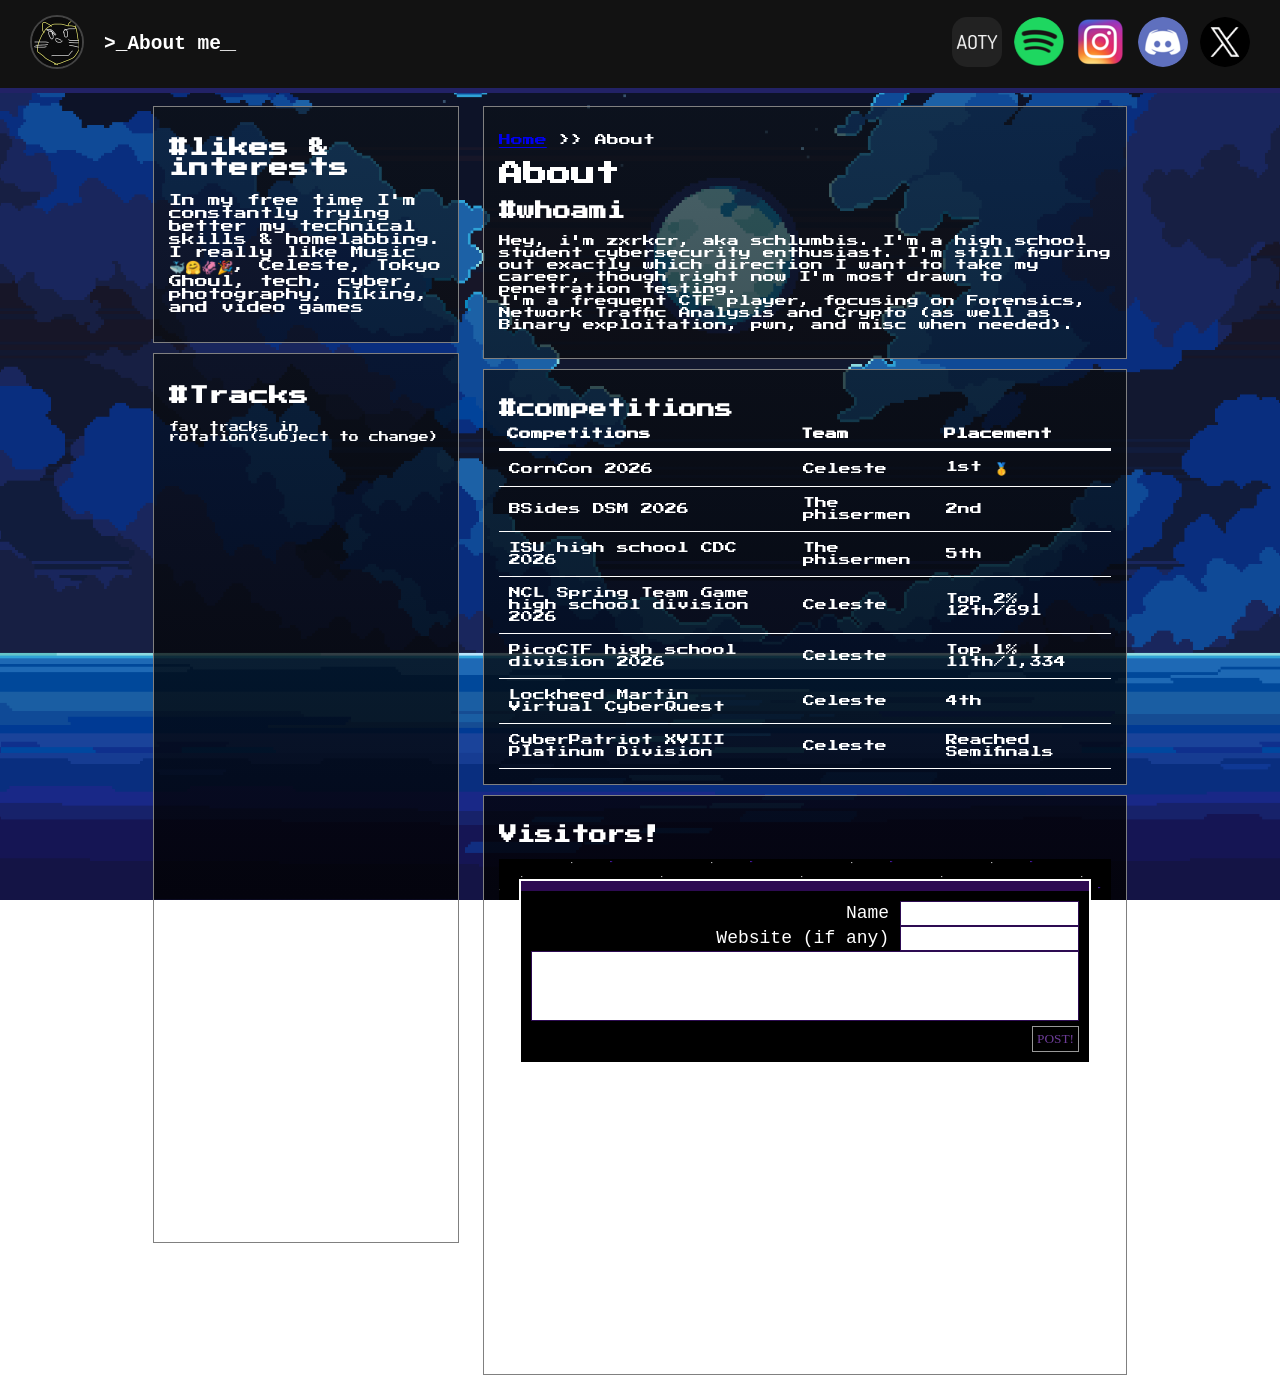
<file: aboutme.html>
<!DOCTYPE html>
<html lang="en">
<head>
    <meta charset="UTF-8">
    <link href="https://fonts.googleapis.com/css2?family=Press+Start+2P&display=swap" rel="stylesheet">
    <link href="https://fonts.googleapis.com/css2?family=VT323&display=swap" rel="stylesheet">
    <link rel="icon" type="image/png" href="/src/favicon/favicon-96x96.png" sizes="96x96" />
    <link rel="icon" type="image/svg+xml" href="/src/favicon/favicon.svg" />
    <link rel="shortcut icon" href="/src/favicon/favicon.ico" />
    <link rel="apple-touch-icon" sizes="180x180" href="/src/favicon/apple-touch-icon.png" />
    <link rel="manifest" href="/src/favicon/site.webmanifest" />
    <title>About</title>
    <link rel="stylesheet" href="/src/css/index.css">
    <link rel="stylesheet" href="/src/css/about.css">
</head>
<body> <!-- style="font-family: 'Press Start 2p';" --> 
    <header class="pfp">
        <div class="pfp-left">
            <a href="/" class="homepage">
                <img src="/src/favicon/cover-major_hommy_For_Those_Who_Smirk.png" class="pfp-pic">
            </a>
            <span class="pfp-brand"></span>
            
            <h2 class="typing">>_About me</h2><span class="cursor">__</span>
        </div>
        <div class="links">
            <a href="https://www.albumoftheyear.org/user/zxrkcr/" target="_blank"> <img src="/src/favicon/AOTY.jpg" class="AOTY"></a>
            <a href="https://open.spotify.com/user/312fi2w6eolnvwoixqdmuff7c4s4?si=5c6d82b66673422a" target="_blank"> <img src="/src/favicon/spotify.png" class="spotify"></a>
            <a href="https://www.instagram.com/zxrkcr/" target="_blank"> <img src="/src/favicon/insta.png" class="insta"></a>
            <a href="https://discord.com/users/973454592241188934" target="_blank"> <img src="/src/favicon/discord.png" class="dis-cord"></a>
            <a href="https://x.com/zxrkcr" target="_blank"><img src="/src/favicon/x.png" class="x"></a>
        </div>
    </header>
    <div align="center">
        <table width="1000px">
            <tbody>
                <tr>
                    <td id="menutd">
                        <div class="box">
                            <h2>#likes & interests</h2>
                            <p>In my free time I'm constantly trying better my technical skills & homelabbing.<br>I really like Music 🐳🤗🦑🎉,
                                Celeste, Tokyo Ghoul, tech, cyber, photography, hiking, and video games </p>
                        </div>
                        <div class="box">
                            <h2>#Tracks</h2><p style="font-size: 10px;">fav tracks in rotation(subject to change)</p>
                            <iframe data-testid="embed-iframe" style="display: bl1ock; width: 100%; height: 80px; margin: 5px;" src="https://open.spotify.com/embed/track/3plwwnUMUUC7dbGKc4x9L3?utm_source=generator&theme=0"  frameBorder="0" allowfullscreen="" allow="autoplay; clipboard-write; encrypted-media; fullscreen; picture-in-picture" loading="lazy"></iframe>
                            <iframe data-testid="embed-iframe" style="display: block; width: 100%; height: 80px; margin: 5px;" src="https://open.spotify.com/embed/track/1Asgl3E0Zbu55iqJziisdR?utm_source=generator&theme=0"  frameBorder="0" allowfullscreen="" allow="autoplay; clipboard-write; encrypted-media; fullscreen; picture-in-picture" loading="lazy"></iframe>
                            <iframe data-testid="embed-iframe" style="display: block; width: 100%; height: 80px; margin: 5px;" src="https://open.spotify.com/embed/track/0tppmF8vFw2F2yaLE9oj5e?utm_source=generator&theme=0"  frameBorder="0" allowfullscreen="" allow="autoplay; clipboard-write; encrypted-media; fullscreen; picture-in-picture" loading="lazy"></iframe>
                            <iframe data-testid="embed-iframe" style="display: block; width: 100%; height: 80px; margin: 5px;" src="https://open.spotify.com/embed/track/2NumN4ZhSOff680vGhRu03?utm_source=generator&theme=0"  frameBorder="0" allowfullscreen="" allow="autoplay; clipboard-write; encrypted-media; fullscreen; picture-in-picture" loading="lazy"></iframe>
                            <iframe data-testid="embed-iframe" style="display: block; width: 100%; height: 80px; margin: 5px;" src="https://open.spotify.com/embed/track/5Tej0q4FelEClV0ZvYvz89?utm_source=generator&theme=0"  frameBorder="0" allowfullscreen="" allow="autoplay; clipboard-write; encrypted-media; fullscreen; picture-in-picture" loading="lazy"></iframe>
                            <iframe data-testid="embed-iframe" style="display: block; width: 100%; height: 80px; margin: 5px;" src="https://open.spotify.com/embed/track/5YrAoqvIj8Qtn3qSPuzYLX?utm_source=generator&theme=0"  frameBorder="0" allowfullscreen="" allow="autoplay; clipboard-write; encrypted-media; fullscreen; picture-in-picture" loading="lazy"></iframe>
                            <iframe data-testid="embed-iframe" style="display: block; width: 100%; height: 80px; margin: 5px;" src="https://open.spotify.com/embed/track/7uDDz4MR3ITGFQv8PFRs4b?utm_source=generator&theme=0"  frameBorder="0" allowfullscreen="" allow="autoplay; clipboard-write; encrypted-media; fullscreen; picture-in-picture" loading="lazy"></iframe>                            <iframe data-testid="embed-iframe" style="display: block; width: 100%; height: 80px; margin: 5px;" src="https://open.spotify.com/embed/track/6tWE2OefH4yqE2swmf1OkC?utm_source=generator&theme=0"  frameBorder="0" allowfullscreen="" allow="autoplay; clipboard-write; encrypted-media; fullscreen; picture-in-picture" loading="lazy"></iframe>
                            <iframe data-testid="embed-iframe" style="display: block; width: 100%; height: 80px; margin: 5px;" src="https://open.spotify.com/embed/track/3NXKBr7m17be3ORHUvPrqg?utm_source=generator&theme=0"  frameBorder="0" allowfullscreen="" allow="autoplay; clipboard-write; encrypted-media; fullscreen; picture-in-picture" loading="lazy"></iframe>
                        </div>
                    </td>
                    <td id="maintd">
                        <div class="box">
                            <p><a href="/">Home</a> >> About</p>
                            <h1>About</h1>
                            <h2>#whoami</h2>
                            <p>Hey, i'm zxrkcr, aka schlumbis. I'm a high school student cybersecurity enthusiast. I'm still figuring out exactly which direction I want to take my career,
                                though right now I'm most drawn to penetration testing. <br>I'm a frequent CTF player, focusing on Forensics, Network Traffic Analysis and Crypto
                                (as well as Binary exploitation, pwn, and misc when needed).
                            </p>
                        </div>
                        <div class="box">
                            <h2 style="margin-bottom: -8px;">#competitions</h2>
                            <table style="width: 100%; border-collapse: collapse; margin-top: 10px;">
                                <thead>
                                    <tr style="border-bottom: 3px solid;">
                                        <th style="padding: 8px;">Competitions</th>
                                        <th style="padding: 8px;">Team</th>
                                        <th style="padding: 8px;">Placement</th>
                                    </tr>
                                </thead>
                                <tbody>
                                    <tr style="border-bottom: 1px solid;">
                                        <td style="padding: 10px;">CornCon 2026</td>
                                        <td style="padding: 10px;">Celeste</td>
                                        <td style="padding: 10px;">1st 🥇</td>
                                    </tr>
                                    <tr style="border-bottom: 1px solid;">
                                        <td style="padding: 10px;">BSides DSM 2026</td>
                                        <td style="padding: 10px;">The phisermen</td>
                                        <td style="padding: 10px;">2nd</td>
                                    </tr>
                                    <tr style="border-bottom: 1px solid;">
                                        <td style="padding: 10px;">ISU high school CDC 2026</td>
                                        <td style="padding: 10px;">The phisermen</td>
                                        <td style="padding: 10px;">5th</td>
                                    </tr>
                                    <tr style="border-bottom: 1px solid;">
                                        <td style="padding: 10px;">NCL Spring Team Game high school division 2026</td>
                                        <td style="padding: 10px;">Celeste</td>
                                        <td style="padding: 10px;">Top 2%  |  12th/691</td>
                                    </tr> 
                                    <tr style="border-bottom: 1px solid;">
                                        <td style="padding: 10px;">PicoCTF high school division 2026</td>
                                        <td style="padding: 10px;">Celeste</td>
                                        <td style="padding: 10px;">Top 1%  |  11th/1,334</td>
                                    </tr> 
                                    <tr style="border-bottom: 1px solid;">
                                        <td style="padding: 10px;">Lockheed Martin Virtual CyberQuest</td>
                                        <td style="padding: 10px;">Celeste</td>
                                        <td style="padding: 10px;">4th</td>
                                    </tr> 
                                    <tr style="border-bottom: 1px solid;">
                                        <td style="padding: 10px;">CyberPatriot XVIII Platinum Division</td>
                                        <td style="padding: 10px;">Celeste</td>
                                        <td style="padding: 10px;">Reached Semifinals</td>
                                    </tr> 
                                </tbody>
                            </table>
                        </div>
                        <div class="box">
                            <h2>Visitors!</h2>
                            <div id="c_widget" style="overflow-y: auto; height: 500px"></div>
                            <script src="/src/js/comment-widget.js"></script>
                        </div>
                    </td>
                </tr>
            </tbody>
        </table>
    </div>
<script src="/src/js/typing.js"></script>
<script src="/src/js/comment-widget.js"></script>
</body>
</file>
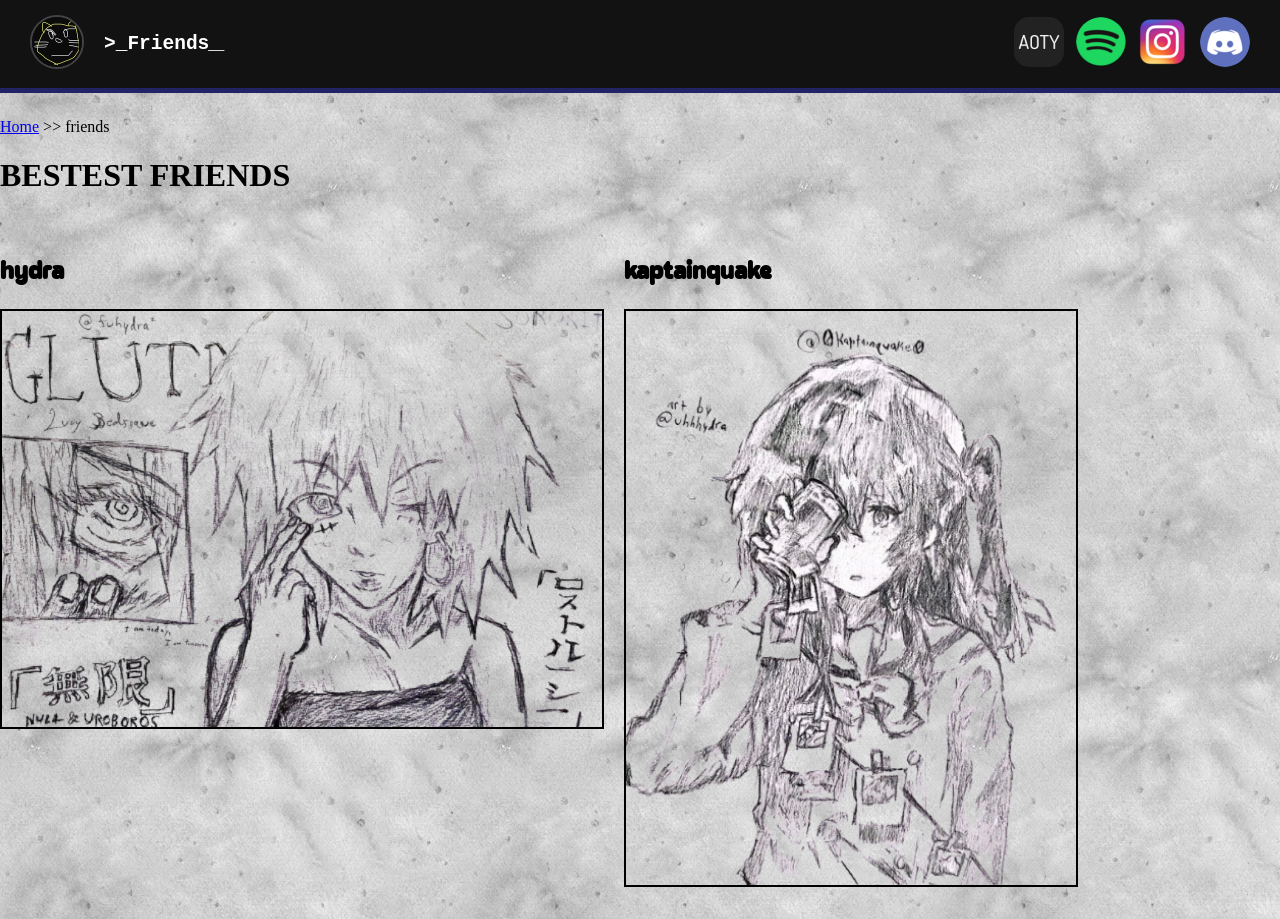
<file: friends.html>
<!DOCTYPE html>
<html lang="en">
<head>
    <meta charset="UTF-8">
    <link rel="icon" type="image/png" href="/src/favicon/favicon-96x96.png" sizes="96x96" />
    <link rel="icon" type="image/svg+xml" href="/src/favicon/favicon.svg" />
    <link rel="shortcut icon" href="/src/favicon/favicon.ico" />
    <link rel="apple-touch-icon" sizes="180x180" href="/src/favicon/apple-touch-icon.png" />
    <link rel="manifest" href="/src/favicon/site.webmanifest" />
    <title>friends</title>
    <link rel="stylesheet" href="/src/css/index.css">
    <link rel="stylesheet" href="/src/css/friends.css">
</head>
<body>
    <header class="pfp">
        <div class="pfp-left">
            <a href="/" class="homepage">
                <img src="/src/favicon/cover-major_hommy_For_Those_Who_Smirk.png" class="pfp-pic">
            </a>
            <span class="pfp-brand"></span>
            
            <h2 class="typing">>_Friends</h2><span class="cursor">__</span>
        </div>
        <div class="links">
            <a href="https://www.albumoftheyear.org/user/zxrkcr/" target="_blank"> <img src="/src/favicon/AOTY.jpg" class="AOTY"></a>
            <a href="https://open.spotify.com/user/312fi2w6eolnvwoixqdmuff7c4s4?si=5c6d82b66673422a" target="_blank"> <img src="/src/favicon/spotify.png" class="spotify"></a>
            <a href="https://www.instagram.com/zxrkcr/" target="_blank"> <img src="/src/favicon/insta.png" class="insta"></a>
            <a href="https://discord.com/users/973454592241188934" target="_blank"> <img src="/src/favicon/discord.png" class="dis-cord"></a>
        </div>
    </header>
    <div style="margin: 25px auto; text-align: left;">
        <p><a href="/">Home</a> >> friends</p>
        <h1>BESTEST FRIENDS</h1>
        <br>
        <div class="friends-img" style="font-family: 'Chocho Aura'; font-weight: bold;">
            <div>
                <h2>hydra</h2>
                <a href="https://guns.lol/fwhydra" target="_blank"><img src="/src/img/hydra.png" class="friends" style="width: 600px;"></a>
            </div>
            <div>
                <h2>kaptainquake</h2>
                <a href="https://guns.lol/kptnquake" target="_blank"><img src="/src/img/quake.png" class="friends" style="width: 450px;"></a>
            </div>
        </div> 
    </div>
    <script src="/src/js/typing.js"></script>
</body>
</html>
</file>
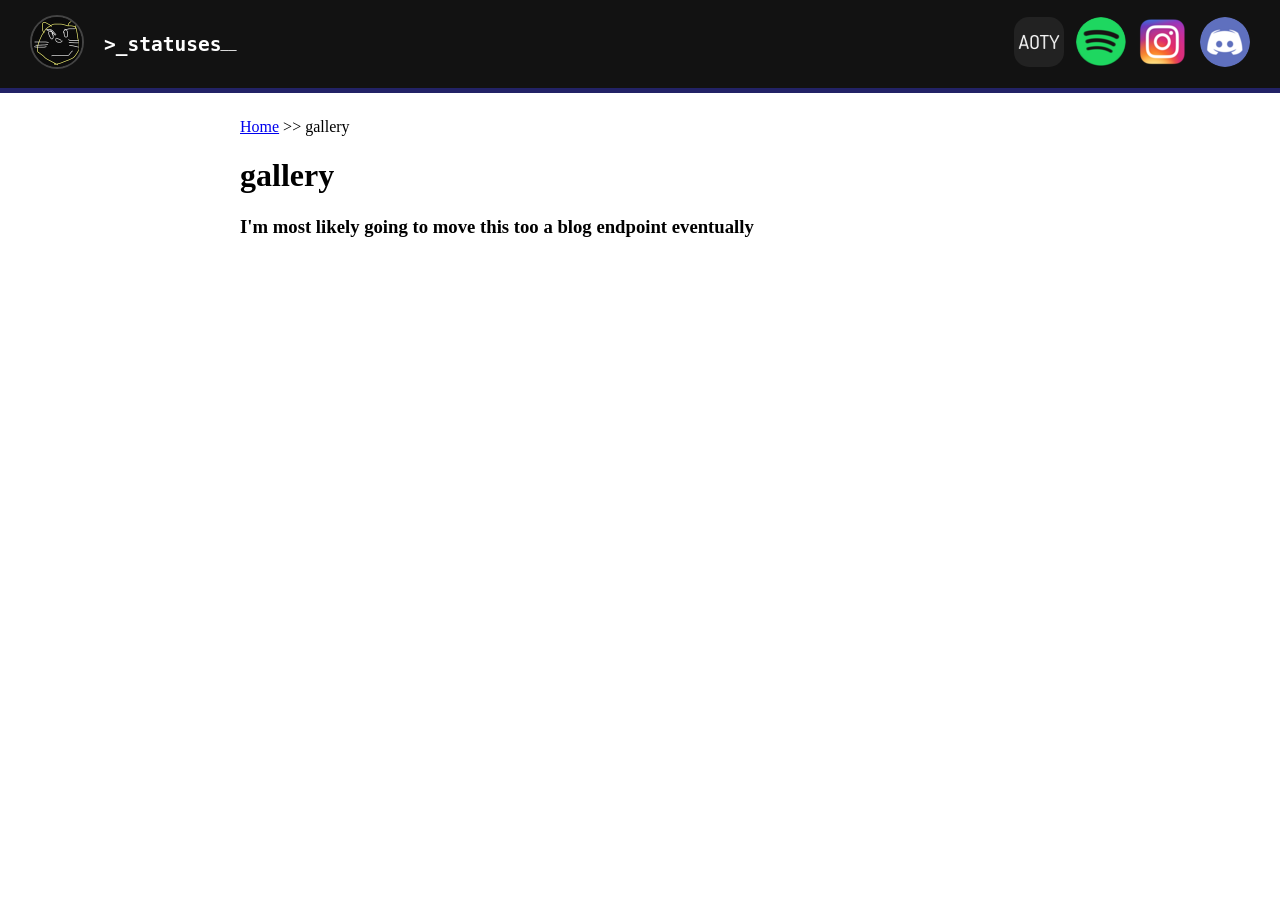
<file: gallery.html>
<!DOCTYPE html>
<html lang="en">
<head>
    <meta charset="UTF-8">
    <link rel="icon" type="image/png" href="/src/favicon/favicon-96x96.png" sizes="96x96" />
    <link rel="icon" type="image/svg+xml" href="/src/favicon/favicon.svg" />
    <link rel="shortcut icon" href="/src/favicon/favicon.ico" />
    <link rel="apple-touch-icon" sizes="180x180" href="/src/favicon/apple-touch-icon.png" />
    <link rel="manifest" href="/src/favicon/site.webmanifest" />
    <title>Statuses</title>
    <link rel="stylesheet" href="/src/css/index.css">
</head>
<body>
    <header class="pfp">
        <div class="pfp-left">
            <a href="/" class="homepage">
                <img src="/src/favicon/cover-major_hommy_For_Those_Who_Smirk.png" class="pfp-pic">
            </a>
            <span class="pfp-brand"></span>
            
            <h2 class="typing">>_statuses</h2><span class="cursor">__</span>
        </div>
        <div class="links">
            <a href="https://www.albumoftheyear.org/user/zxrkcr/" target="_blank"> <img src="/src/favicon/AOTY.jpg" class="AOTY"></a>
            <a href="https://open.spotify.com/user/312fi2w6eolnvwoixqdmuff7c4s4?si=5c6d82b66673422a" target="_blank"> <img src="/src/favicon/spotify.png" class="spotify"></a>
            <a href="https://www.instagram.com/zxrkcr/" target="_blank"> <img src="/src/favicon/insta.png" class="insta"></a>
            <a href="https://discord.com/users/973454592241188934" target="_blank"> <img src="/src/favicon/discord.png" class="dis-cord"></a>
        </div>
    </header>
    <div style="max-width: 800px; margin: 25px auto; text-align: left;">
        <p><a href="/">Home</a> >> gallery</p>
        <h1>gallery</h1>
        <h3>I'm most likely going to move this too a blog endpoint eventually</h3>
    </div>
    <script src="/src/js/typing.js"></script>
</body>
</html>
</file>
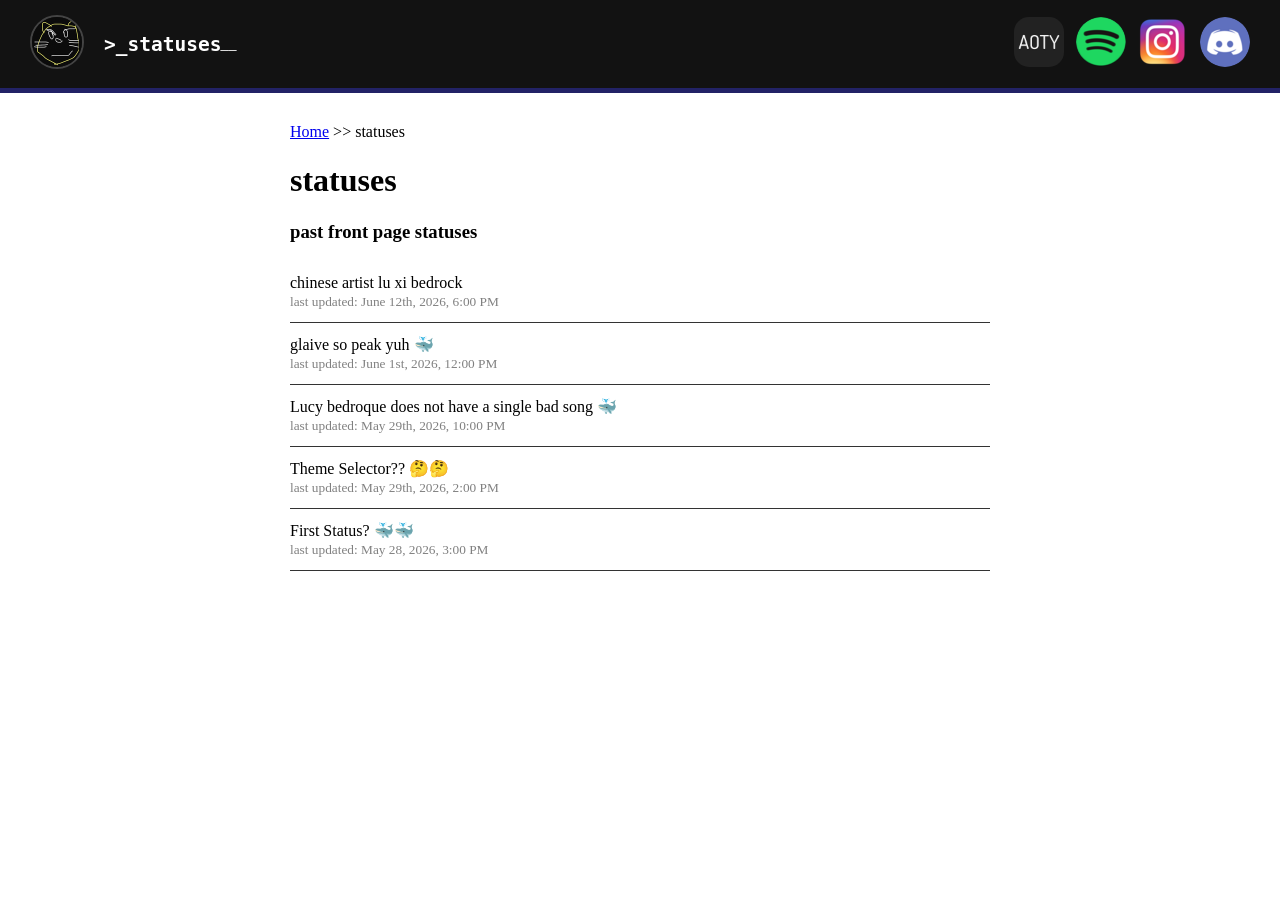
<file: status.html>
<!DOCTYPE html>
<html lang="en">
<head>
    <meta charset="UTF-8">
    <link rel="icon" type="image/png" href="/src/favicon/favicon-96x96.png" sizes="96x96" />
    <link rel="icon" type="image/svg+xml" href="/src/favicon/favicon.svg" />
    <link rel="shortcut icon" href="/src/favicon/favicon.ico" />
    <link rel="apple-touch-icon" sizes="180x180" href="/src/favicon/apple-touch-icon.png" />
    <link rel="manifest" href="/src/favicon/site.webmanifest" />
    <title>Statuses</title>
    <link rel="stylesheet" href="/src/css/index.css">
</head>
<body>
    <header class="pfp">
        <div class="pfp-left">
            <a href="/" class="homepage">
                <img src="/src/favicon/cover-major_hommy_For_Those_Who_Smirk.png" class="pfp-pic">
            </a>
            <span class="pfp-brand"></span>
            
            <h2 class="typing">>_statuses</h2><span class="cursor">__</span>
        </div>
        <div class="links">
            <a href="https://www.albumoftheyear.org/user/zxrkcr/" target="_blank"> <img src="/src/favicon/AOTY.jpg" class="AOTY"></a>
            <a href="https://open.spotify.com/user/312fi2w6eolnvwoixqdmuff7c4s4?si=5c6d82b66673422a" target="_blank"> <img src="/src/favicon/spotify.png" class="spotify"></a>
            <a href="https://www.instagram.com/zxrkcr/" target="_blank"> <img src="/src/favicon/insta.png" class="insta"></a>
            <a href="https://discord.com/users/973454592241188934" target="_blank"> <img src="/src/favicon/discord.png" class="dis-cord"></a>
        </div>
    </header>
    <div style="max-width: 700px; margin: 30px auto; text-align: left">
        <p><a href="/">Home</a> >> statuses</p>
        <h1>statuses</h1>
        <h3>past front page statuses</h3>
        <div id="stat-list"></div>
    </div>
    <script src="/src/js/status.js"></script>
    <script src="/src/js/typing.js"></script>
</body>
</html>
</file>
<file: src/css/index.css>
/* Top section of the pagee */

body {
    margin: 0;
    cursor: url("/src/img/cursor/bat.png"), auto;
}
a, img, button, [onclick] {
    cursor: url("/src/img/cursor/tung.png"), auto;
}


.pfp {
    display: flex;
    justify-content: space-between;
    align-items: center;
    padding: 15px 30px;
    background-color: #121212;
    border-bottom: 5px solid #222266;
    color: white;
}

.pfp-left {
    display: flex;
    align-items: center;
    gap: 10px;
}

.pfp-pic {
    width: 50px;
    height: 50px;
    border-radius: 80%;
    border: 2px solid #444;
}

.typing {
    white-space: nowrap;
    overflow: hidden;
    animation: typing 3s forwards;
    margin-right: -11px;
    font-family: monospace;
}

@keyframes typing { from { width: 0; }}
@keyframes cursor {
    0%, 100% { opacity: 0; }
    50% { opacity: 1; }
}

.cursor {
    animation: cursor 1s step-end infinite;
}

.links {
    display: flex;
    align-items: left;
    gap: 12px;
}

.AOTY {
    width: 50px;
    height: 50px;
    border-radius: 30%;
}

.spotify {
    width: 50px;
    height: 50px;
    border-radius: 60%;
}

.insta {
    width: 50px;
    height: 50px;
    border-radius: 30%;
}

.dis-cord {
    width: 50px;
    height: 50px;
    border-radius: 60%;
}

.x {
    width: 50px;
    height: 50px;
    border-radius: 60%;
}

.gif {
    width: 610px;
    overflow: visible;
}

.info-gif {
    width: 750px;
    height: 180px;
    margin-top: -10px;
    margin-left: -275px;
}

.box {
    /*border: 2px solid #6FB2FF;*/
    /*  border-radius: 10px; */
    padding: 0px 15px;
    margin: 10px;
}
</file>
<file: src/css/about.css>
body {
    background-image: url('/src/img/5.png');
    background-size: cover;
    background-position: center;
    background-attachment: fixed;
}

#menutd {
    vertical-align: top;
    font-size: 13px;
}

#maintd {
    vertical-align: top;
    font-size: 12px;
}

.box {
    text-align: left;
    border: 1px solid gray;
    box-sizing: border-box;
    background: linear-gradient(to bottom,#0e141b99,#000c);
    background-attachment: fixed;
    color: white;
    font-family: 'Press Start 2P';
    padding: 15px;
    margin: 10px;
}
</file>
<file: src/css/friends.css>
@font-face {
    font-family: 'Chocho Aura';
    src: url('/src/data/fonts/ChochoAuraDemo-Regular.woff2') format('woff2'),
        url('/src/data/fonts/ChochoAuraDemo-Regular.woff') format('woff');
    font-weight: normal;
    font-style: normal;
    font-display: swap;
}

body {
    background-image: url('/src/img/homepagebg.webp');
    background-size: cover;
}

.friends {
    border: 2px solid black;
} 
.friends-img {
  display: flex;
  flex-wrap: wrap;
  gap: 20px;
  align-items: flex-start;
}
</file>
